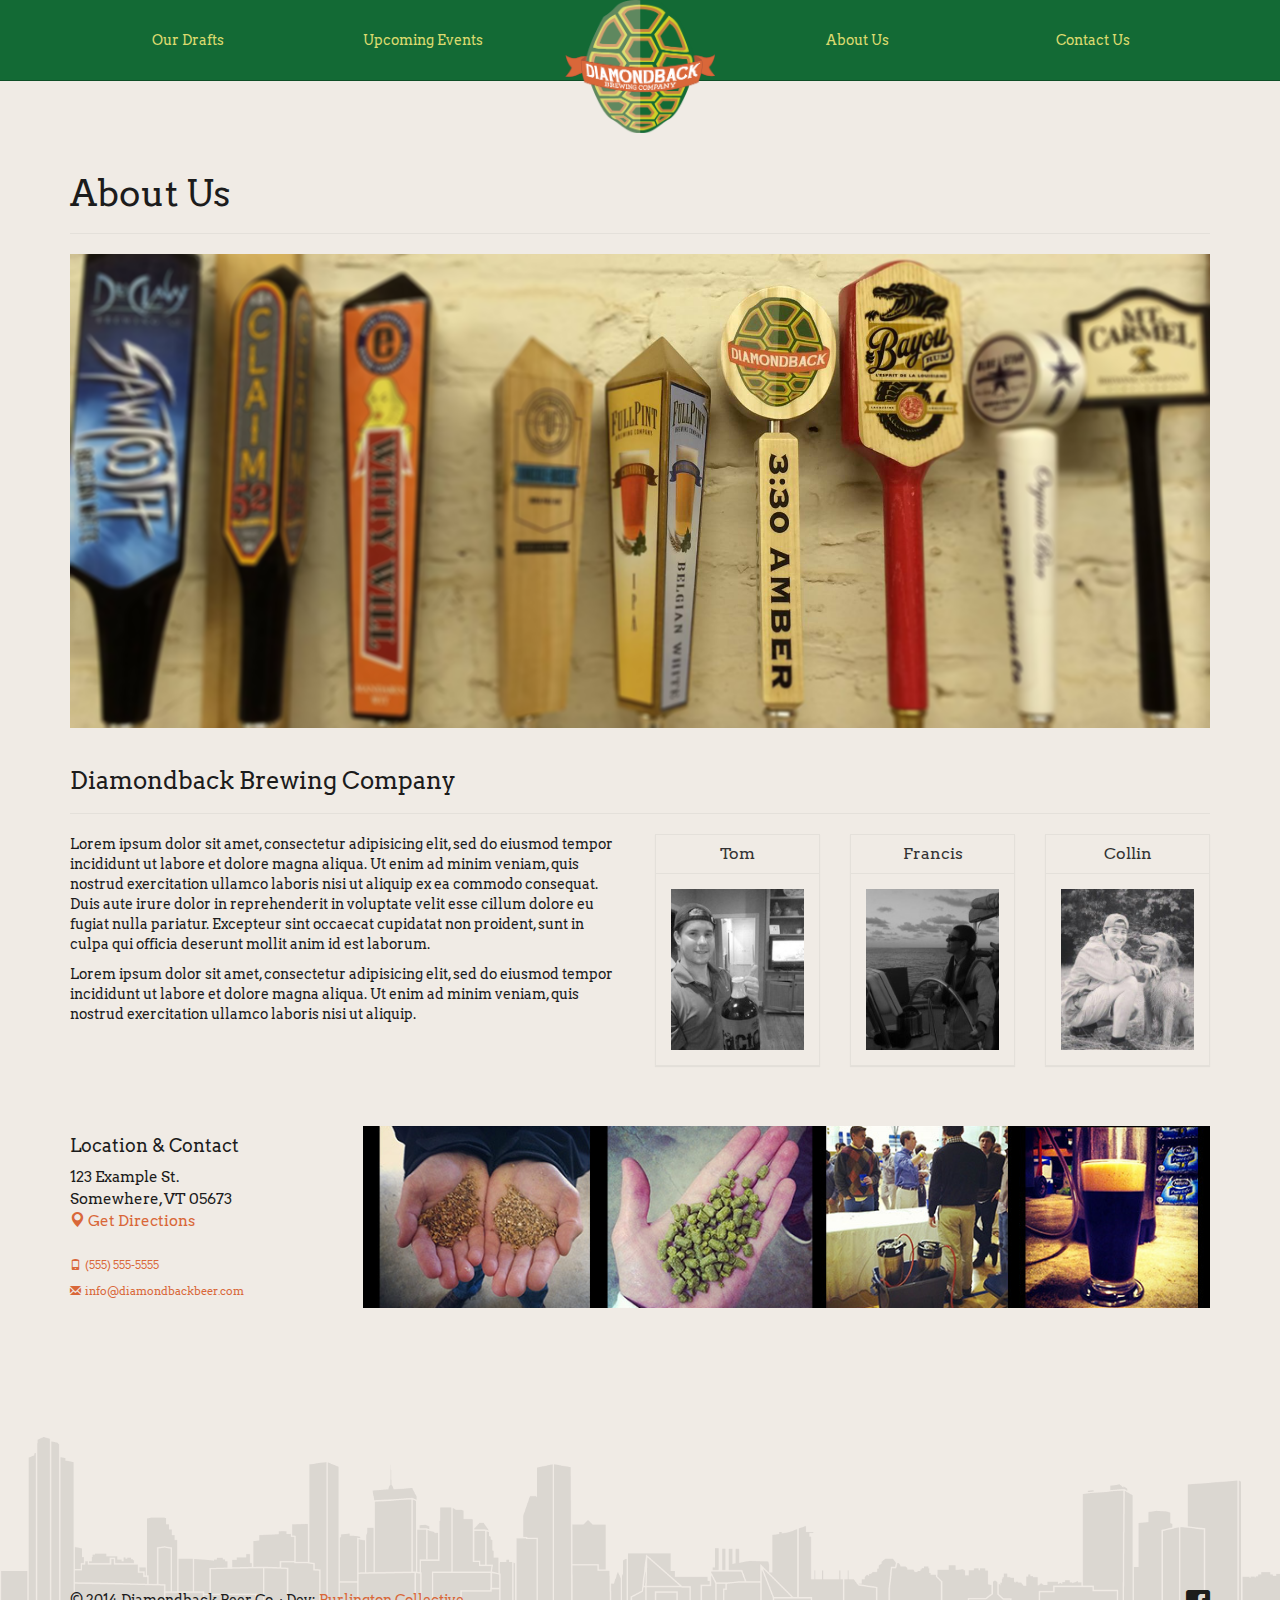
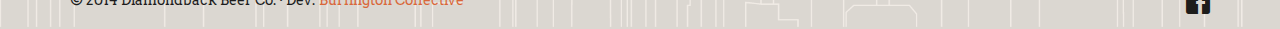
<file: about.html>
<!DOCTYPE HTML>
<html>
<head>
	<title>Diamondback Brewing Co.</title>
	<link href='http://fonts.googleapis.com/css?family=Arvo:400,700' rel='stylesheet' type='text/css'>
	<link rel="stylesheet" href="css/master.css">
</head>
<body>
	<header>
		<nav class="navbar navbar-default navbar-fixed-top" role="navigation">
		  <div class="container">
		    <div class="navbar-header">
		      <button type="button" class="navbar-toggle collapsed" data-toggle="collapse" data-target="#top-nav">
		        <span class="sr-only">Toggle navigation</span>
		        <span class="icon-bar"></span>
		        <span class="icon-bar"></span>
		        <span class="icon-bar"></span>
		      </button>
		      <a class="navbar-brand" href="index.html"><img class="img-responsive" src="images/logo-full.png"></a>
		    </div>
		    <div class="collapse navbar-collapse" id="top-nav">
		      <ul class="nav navbar-nav navbar-left">
		        <li><a href="drafts.html">Our Drafts</a></li>
		        <li><a href="events.html">Upcoming Events</a></li>
		      </ul>
		      <ul class="nav navbar-nav navbar-right">
		        <li><a href="about.html">About Us</a></li>
		        <li><a href="#" data-toggle="modal" data-target="#contact-modal">Contact Us</a></li>
		      </ul>
		    </div>
		  </div>
		</nav>
	</header>
	<div class="container">
		<div class="row">
			<div class="col-xs-12">
				<div class="page-header">
					<h1>About Us</h1>
				</div>
			</div>
		</div>
	</div>
	<section>
		<div class="container">
			<div class="row">
				<div class="col-xs-12">
					<img class="img-responsive" src="images/drafts/tap-handles-blur-crop.png">
				</div>
				<div class="col-xs-12">
					<div class="page-header">
						<h3>Diamondback Brewing Company</h3>
					</div>
				</div>
				<div class="col-xs-6">
					<p>Lorem ipsum dolor sit amet, consectetur adipisicing elit, sed do eiusmod tempor incididunt ut labore et dolore magna aliqua. Ut enim ad minim veniam, quis nostrud exercitation ullamco laboris nisi ut aliquip ex ea commodo consequat. Duis aute irure dolor in reprehenderit in voluptate velit esse cillum dolore eu fugiat nulla pariatur. Excepteur sint occaecat cupidatat non proident, sunt in culpa qui officia deserunt mollit anim id est laborum.</p>
					<p>Lorem ipsum dolor sit amet, consectetur adipisicing elit, sed do eiusmod tempor incididunt ut labore et dolore magna aliqua. Ut enim ad minim veniam, quis nostrud exercitation ullamco laboris nisi ut aliquip.</p>
				</div>
				<div class="col-xs-2">
					<div class="panel panel-default">
						<div class="panel-heading">
							<h3 class="panel-title" style="text-align:center;">Tom</h3>
						</div>
						<div class="panel-body">
							<img class="img-responsive" src="images/team/tom.png">
						</div>
					</div>
				</div>
				<div class="col-xs-2">
					<div class="panel panel-default">
						<div class="panel-heading">
							<h3 class="panel-title" style="text-align:center;">Francis</h3>
						</div>
						<div class="panel-body">
							<img class="img-responsive" src="images/team/francis.png">
						</div>
					</div>
				</div>
				<div class="col-xs-2">
					<div class="panel panel-default">
						<div class="panel-heading">
							<h3 class="panel-title" style="text-align:center;">Collin</h3>
						</div>
						<div class="panel-body">
							<img class="img-responsive" src="images/team/collin.png">
						</div>
					</div>
				</div>
			</div>
			<div class="row" style="padding-top: 40px;">
				<div class="col-xs-3">
					<h4 id="location-heading">Location &amp; Contact</h4>
					<ul class="address">
						<li>123 Example St.</li>
						<li>Somewhere, VT 05673</li>
						<li><a href="#"><i class="glyphicon glyphicon-map-marker"></i> Get Directions</a></li>
					</ul>
					<a href="#" class="contact-links"><i class="glyphicon glyphicon-phone"></i> &nbsp;(555) 555-5555</a>
					<a href="#" class="contact-links"><i class="glyphicon glyphicon-envelope"></i> &nbsp;info@diamondbackbeer.com</a>
				</div>
				<div id="contact-callout" class="col-xs-9">
					<img class="img-responsive" src="images/process.png">
				</div>
			</div>
		</div>
	</section>
	<footer>
		<div class="container">
			<span class="navbar-text navbar-left" style="margin-left: 0;">&copy; 2014 Diamondback Beer Co. &middot; Dev: <a href="http://burlingtoncollective.com" target="_blank">Burlington Collective</a></span>
			<ul class="nav navbar-nav navbar-right">
				<li><a href="contact.html" data-toggle="modal" data-target="#contact-modal"><i class="social facebook"></i></a></li>
			</ul>
		</div>
	</footer>
	<!-- <footer>
		<nav class="navbar navbar-default navbar-fixed-bottom" role="navigation">
		  <div class="container">
		  	<span class="navbar-text navbar-left" style="margin-left: 0;">&copy; 2014 Diamondback Beer Co. &middot; Dev: <a href="http://burlingtoncollective.com" target="_blank">Burlington Collective</a></span>
	      <ul class="nav navbar-nav navbar-right">
	        <li><a href="contact.html" data-toggle="modal" data-target="#contact-modal"><i class="social facebook"></i></a></li>
	      </ul>
		  </div>
		</nav>
	</footer> -->
	<div id="contact-modal" class="modal fade">
	  <div class="modal-dialog">
	    <div class="modal-content">
	    	<form class="form">
	    		<div class="modal-header">
		        <button type="button" class="close" data-dismiss="modal"><span aria-hidden="true">&times;</span><span class="sr-only">Close</span></button>
		        <h4 class="modal-title">Contact Us</h4>
		      </div>
		      <div class="modal-body">
		        <div class="form-group">
		        	<label>Your Name</label>
		        	<input type="text" class="form-control" placeholder="John Smith">
		        </div>
		        <div class="form-group">
		        	<label>Your Email</label>
		        	<input type="email" class="form-control" placeholder="you@example.com">
		        </div>
		        <div class="form-group">
		        	<label>Your Message</label>
		        	<textarea class="form-control" rows="4" placeholder="What's up?"></textarea>
		        </div>
		      </div>
		      <div class="modal-footer">
		        <button type="button" class="btn btn-default" data-dismiss="modal">Close</button>
		        <button type="submit" class="btn btn-primary">Send</button>
		      </div>
	    	</form>
	    </div>
	  </div>
	</div>

	<script type="text/javascript" src="bower_components/jquery/jquery.min.js"></script>
	<script type="text/javascript" src="bower_components/bootstrap/dist/js/bootstrap.min.js"></script>
	<script type="text/javascript" src="js/main.js"></script>
</body>
</html>
</file>
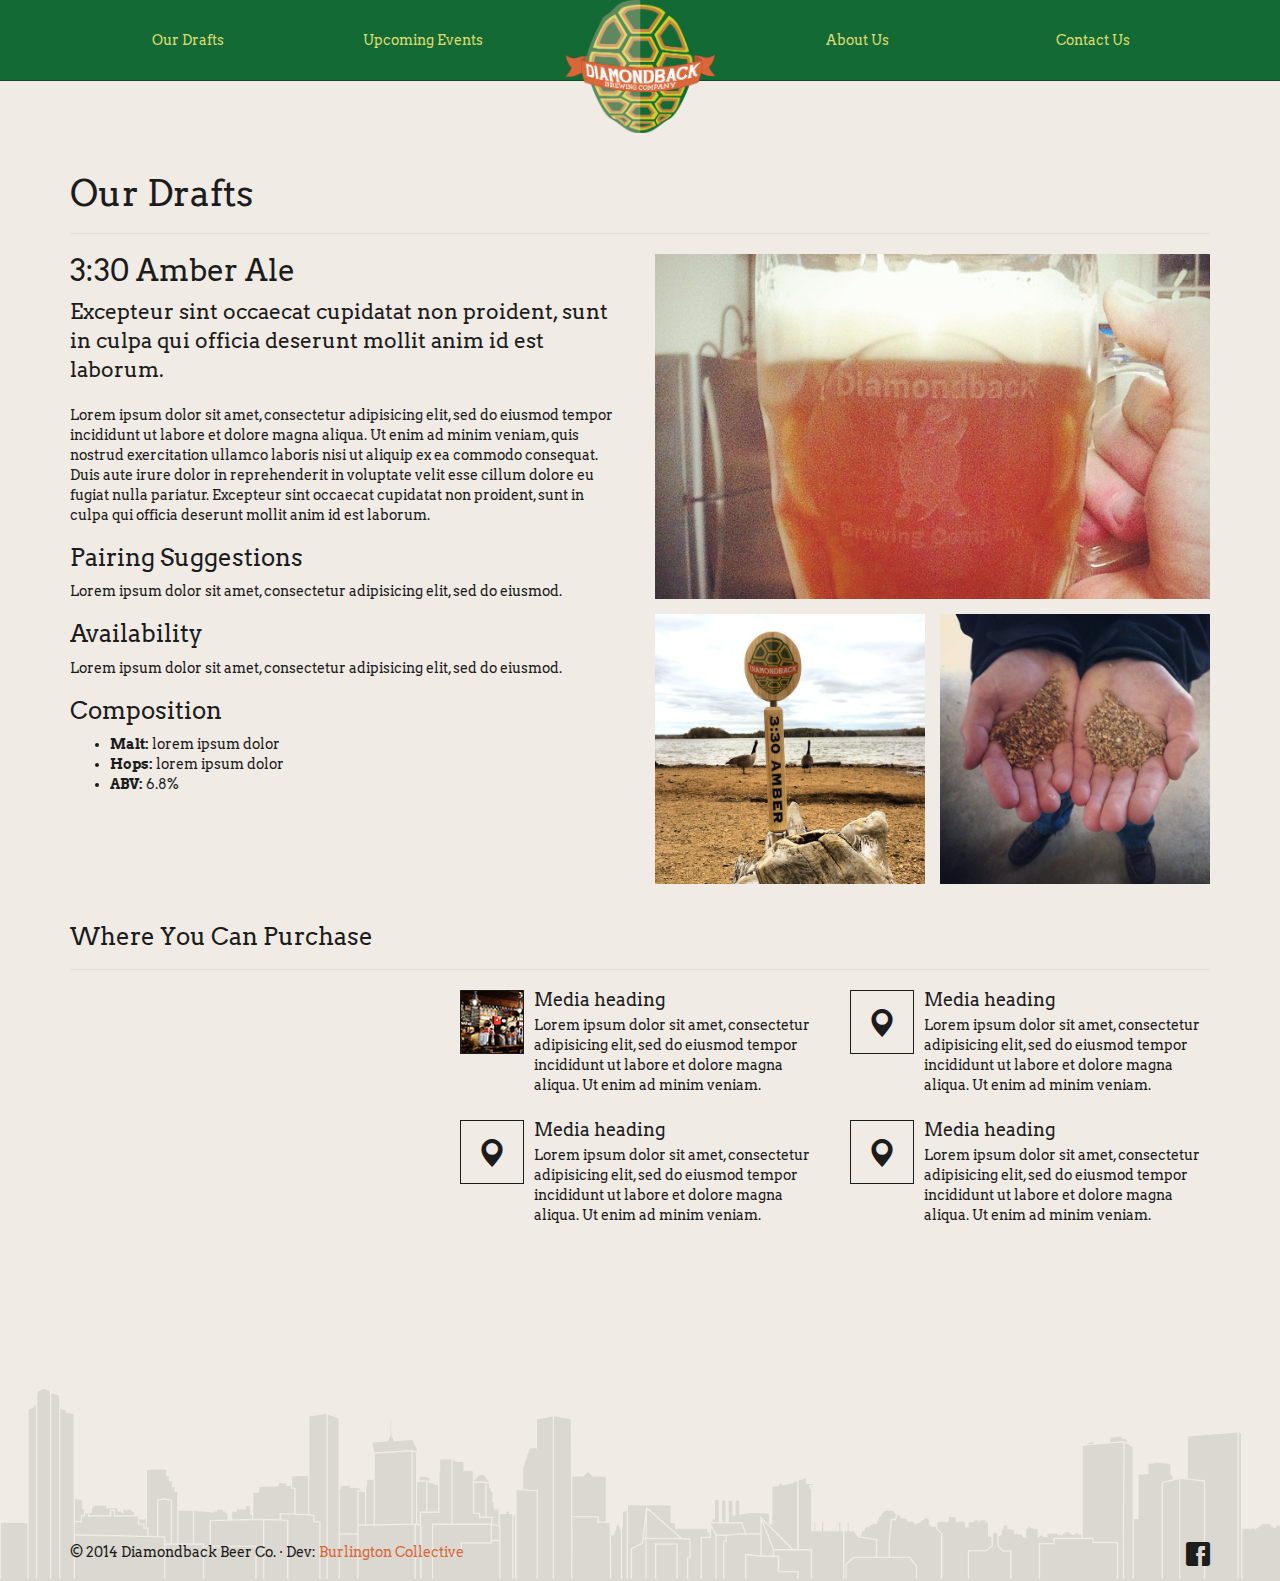
<file: drafts.html>
<!DOCTYPE HTML>
<html>
<head>
	<title>Diamondback Brewing Co.</title>
	<link href='http://fonts.googleapis.com/css?family=Arvo:400,700' rel='stylesheet' type='text/css'>
	<link rel="stylesheet" href="css/master.css">
</head>
<body>
	<header>
		<nav class="navbar navbar-default navbar-fixed-top" role="navigation">
		  <div class="container">
		    <div class="navbar-header">
		      <button type="button" class="navbar-toggle collapsed" data-toggle="collapse" data-target="#top-nav">
		        <span class="sr-only">Toggle navigation</span>
		        <span class="icon-bar"></span>
		        <span class="icon-bar"></span>
		        <span class="icon-bar"></span>
		      </button>
		      <a class="navbar-brand" href="index.html"><img class="img-responsive" src="images/logo-full.png"></a>
		    </div>
		    <div class="collapse navbar-collapse" id="top-nav">
		      <ul class="nav navbar-nav navbar-left">
		        <li><a href="drafts.html">Our Drafts</a></li>
		        <li><a href="events.html">Upcoming Events</a></li>
		      </ul>
		      <ul class="nav navbar-nav navbar-right">
		        <li><a href="about.html">About Us</a></li>
		        <li><a href="#" data-toggle="modal" data-target="#contact-modal">Contact Us</a></li>
		      </ul>
		    </div>
		  </div>
		</nav>
	</header>
	<div class="container">
		<div class="row">
			<div class="col-xs-12">
				<div class="page-header">
					<h1>Our Drafts</h1>
				</div>
			</div>
		</div>
	</div>
	<section class="beer-detail">
		<div class="container">
			<div class="row">
				<div class="col-xs-6">
					<h2 style="margin-top: 0;">3:30 Amber Ale</h2>
					<p class="lead">Excepteur sint occaecat cupidatat non proident, sunt in culpa qui officia deserunt mollit anim id est laborum.</p>
					<p>Lorem ipsum dolor sit amet, consectetur adipisicing elit, sed do eiusmod tempor incididunt ut labore et dolore magna aliqua. Ut enim ad minim veniam, quis nostrud exercitation ullamco laboris nisi ut aliquip ex ea commodo consequat. Duis aute irure dolor in reprehenderit in voluptate velit esse cillum dolore eu fugiat nulla pariatur. Excepteur sint occaecat cupidatat non proident, sunt in culpa qui officia deserunt mollit anim id est laborum.</p>
					<h3>Pairing Suggestions</h3>
					<p>Lorem ipsum dolor sit amet, consectetur adipisicing elit, sed do eiusmod.</p>
					<h3>Availability</h3>
					<p>Lorem ipsum dolor sit amet, consectetur adipisicing elit, sed do eiusmod.</p>
					<h3>Composition</h3>
					<ul>
						<li><strong>Malt:</strong> lorem ipsum dolor</li>
						<li><strong>Hops:</strong> lorem ipsum dolor</li>
						<li><strong>ABV:</strong> 6.8%</li>
					</ul>
				</div>
				<div class="col-xs-6">
					<img class="img-responsive" src="images/drafts/330-amber-crop.png">
					<div class="row">
						<div class="col-xs-6">
							<div class="image-wrapper left">
								<img class="img-responsive" src="images/drafts/beach.jpg">
							</div>
						</div>
						<div class="col-xs-6">
							<div class="image-wrapper right">
								<img class="img-responsive" src="images/drafts/grain.jpg">
							</div>
						</div>
					</div>
				</div>
				<!-- <div class="col-xs-6">
					<img class="img-responsive" src="images/drafts/pour.jpg">
					<div class="row">
						<div class="col-xs-6">
							<div class="image-wrapper left">
								<img class="img-responsive" src="images/drafts/beer-friends.jpg">
							</div>
						</div>
						<div class="col-xs-6">
							<div class="image-wrapper right">
								<img class="img-responsive" src="images/drafts/hops.jpg">
							</div>
						</div>
					</div>
				</div> -->
			</div>
			<div class="row">
				<div class="col-xs-12">
					<div class="page-header">
						<h3>Where You Can Purchase</h3>
					</div>
				</div>
			</div>
			<div class="row">
				<div class="col-xs-4">
					<div class="google-maps">
						<iframe src="https://www.google.com/maps/embed?pb=!1m14!1m8!1m3!1d3162015.6294450653!2d-76.6121893!3d39.2903848!3m2!1i1024!2i768!4f13.1!3m3!1m2!1s0x89c803aed6f483b7%3A0x44896a84223e758!2sBaltimore%2C+MD!5e0!3m2!1sen!2sus!4v1414523641720" width="600" height="450" frameborder="0" style="border:0"></iframe>
					</div>
					<!-- <ul class="media-list">
					  <li class="media">
					    <a class="pull-left" href="#">
					      <img class="media-object" src="http://placehold.it/64x64">
					    </a>
					    <div class="media-body">
					      <h4 class="media-heading">Media heading</h4>
					      <p>Lorem ipsum dolor sit amet, consectetur adipisicing elit, sed do eiusmod tempor incididunt ut labore et dolore magna aliqua. Ut enim ad minim veniam.</p>
					    </div>
					  </li>
					  <li class="media">
					    <a class="pull-left" href="#">
					      <img class="media-object" src="http://placehold.it/64x64">
					    </a>
					    <div class="media-body">
					      <h4 class="media-heading">Media heading</h4>
					      <p>Lorem ipsum dolor sit amet, consectetur adipisicing elit, sed do eiusmod tempor incididunt ut labore et dolore magna aliqua. Ut enim ad minim veniam.</p>
					    </div>
					  </li>
					</ul> -->
				</div>
				<div class="col-xs-4">
					<ul class="media-list">
					  <li class="media">
					    <a class="pull-left" href="#">
					      <img class="media-object" src="images/drafts/bar-scene-thumb.png">
					    </a>
					    <div class="media-body">
					      <h4 class="media-heading">Media heading</h4>
					      <p>Lorem ipsum dolor sit amet, consectetur adipisicing elit, sed do eiusmod tempor incididunt ut labore et dolore magna aliqua. Ut enim ad minim veniam.</p>
					    </div>
					  </li>
					  <li class="media">
					    <a class="pull-left" href="#">
					    	<div class="media-object">
					    		<i class="glyphicon glyphicon-map-marker"></i>
					    	</div>
					    </a>
					    <div class="media-body">
					      <h4 class="media-heading">Media heading</h4>
					      <p>Lorem ipsum dolor sit amet, consectetur adipisicing elit, sed do eiusmod tempor incididunt ut labore et dolore magna aliqua. Ut enim ad minim veniam.</p>
					    </div>
					  </li>
					</ul>
				</div>
				<div class="col-xs-4">
					<ul class="media-list">
					  <li class="media">
					    <a class="pull-left" href="#">
					      <div class="media-object">
					    		<i class="glyphicon glyphicon-map-marker"></i>
					    	</div>
					    </a>
					    <div class="media-body">
					      <h4 class="media-heading">Media heading</h4>
					      <p>Lorem ipsum dolor sit amet, consectetur adipisicing elit, sed do eiusmod tempor incididunt ut labore et dolore magna aliqua. Ut enim ad minim veniam.</p>
					    </div>
					  </li>
					  <li class="media">
					    <a class="pull-left" href="#">
					      <div class="media-object">
					    		<i class="glyphicon glyphicon-map-marker"></i>
					    	</div>
					    </a>
					    <div class="media-body">
					      <h4 class="media-heading">Media heading</h4>
					      <p>Lorem ipsum dolor sit amet, consectetur adipisicing elit, sed do eiusmod tempor incididunt ut labore et dolore magna aliqua. Ut enim ad minim veniam.</p>
					    </div>
					  </li>
					</ul>
				</div>
			</div>
		</div>
	</section>
	<footer>
		<div class="container">
			<span class="navbar-text navbar-left" style="margin-left: 0;">&copy; 2014 Diamondback Beer Co. &middot; Dev: <a href="http://burlingtoncollective.com" target="_blank">Burlington Collective</a></span>
			<ul class="nav navbar-nav navbar-right">
				<li><a href="contact.html" data-toggle="modal" data-target="#contact-modal"><i class="social facebook"></i></a></li>
			</ul>
		</div>
	</footer>
	<!-- <footer>
		<nav class="navbar navbar-default navbar-fixed-bottom" role="navigation">
		  <div class="container">
		  	<span class="navbar-text navbar-left" style="margin-left: 0;">&copy; 2014 Diamondback Beer Co. &middot; Dev: <a href="http://burlingtoncollective.com" target="_blank">Burlington Collective</a></span>
	      <ul class="nav navbar-nav navbar-right">
	        <li><a href="contact.html" data-toggle="modal" data-target="#contact-modal"><i class="social facebook"></i></a></li>
	      </ul>
		  </div>
		</nav>
	</footer> -->
	<div id="contact-modal" class="modal fade">
	  <div class="modal-dialog">
	    <div class="modal-content">
	    	<form class="form">
	    		<div class="modal-header">
		        <button type="button" class="close" data-dismiss="modal"><span aria-hidden="true">&times;</span><span class="sr-only">Close</span></button>
		        <h4 class="modal-title">Contact Us</h4>
		      </div>
		      <div class="modal-body">
		        <div class="form-group">
		        	<label>Your Name</label>
		        	<input type="text" class="form-control" placeholder="John Smith">
		        </div>
		        <div class="form-group">
		        	<label>Your Email</label>
		        	<input type="email" class="form-control" placeholder="you@example.com">
		        </div>
		        <div class="form-group">
		        	<label>Your Message</label>
		        	<textarea class="form-control" rows="4" placeholder="What's up?"></textarea>
		        </div>
		      </div>
		      <div class="modal-footer">
		        <button type="button" class="btn btn-default" data-dismiss="modal">Close</button>
		        <button type="submit" class="btn btn-primary">Send</button>
		      </div>
	    	</form>
	    </div>
	  </div>
	</div>

	<script type="text/javascript" src="bower_components/jquery/jquery.min.js"></script>
	<script type="text/javascript" src="bower_components/bootstrap/dist/js/bootstrap.min.js"></script>
	<script type="text/javascript" src="js/main.js"></script>
</body>
</html>
</file>
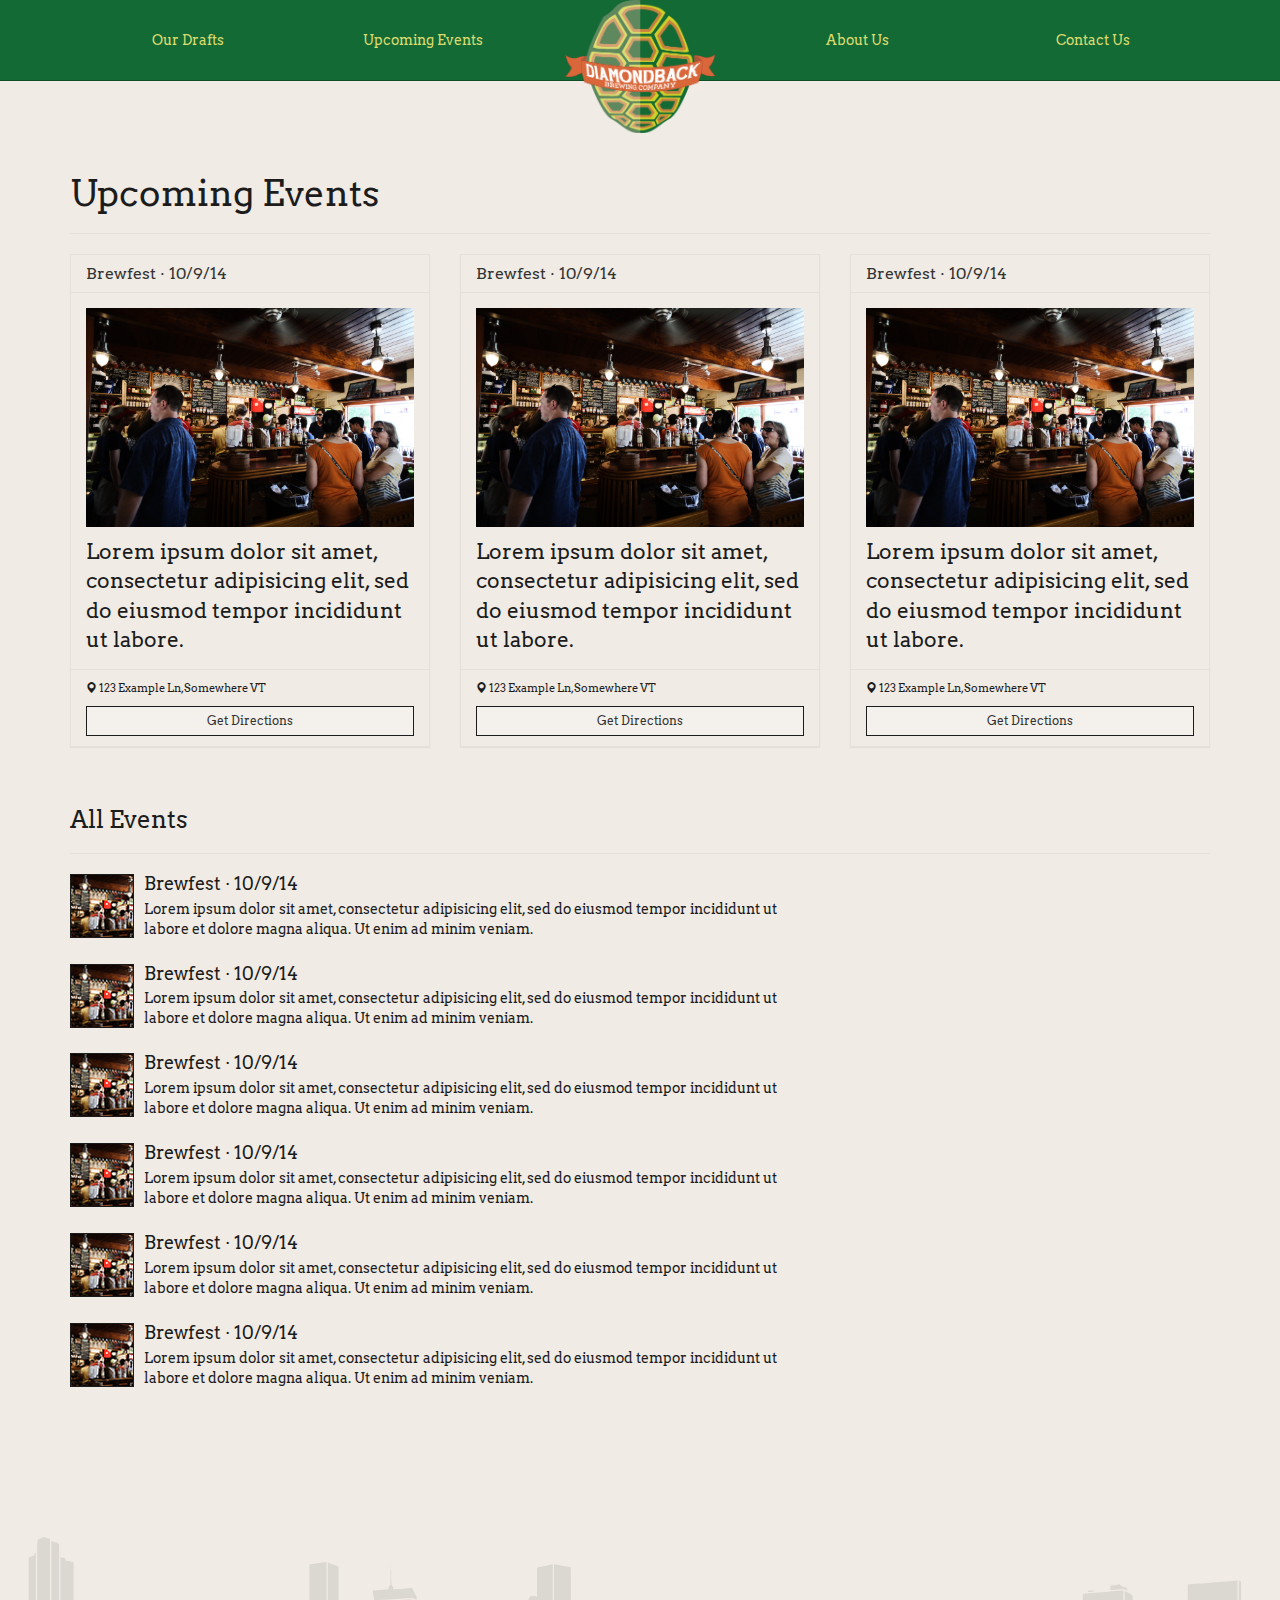
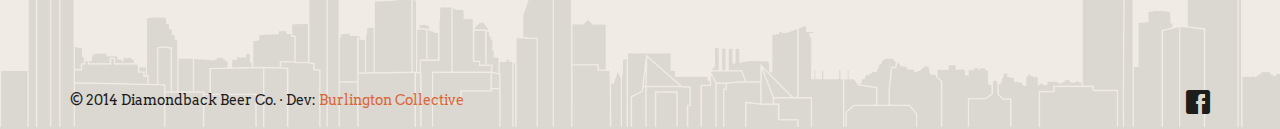
<file: events.html>
<!DOCTYPE HTML>
<html>
<head>
	<title>Diamondback Brewing Co.</title>
	<link href='http://fonts.googleapis.com/css?family=Arvo:400,700' rel='stylesheet' type='text/css'>
	<link rel="stylesheet" href="css/master.css">
</head>
<body>
	<header>
		<nav class="navbar navbar-default navbar-fixed-top" role="navigation">
		  <div class="container">
		    <div class="navbar-header">
		      <button type="button" class="navbar-toggle collapsed" data-toggle="collapse" data-target="#top-nav">
		        <span class="sr-only">Toggle navigation</span>
		        <span class="icon-bar"></span>
		        <span class="icon-bar"></span>
		        <span class="icon-bar"></span>
		      </button>
		      <a class="navbar-brand" href="index.html"><img class="img-responsive" src="images/logo-full.png"></a>
		    </div>
		    <div class="collapse navbar-collapse" id="top-nav">
		      <ul class="nav navbar-nav navbar-left">
		        <li><a href="drafts.html">Our Drafts</a></li>
		        <li><a href="events.html">Upcoming Events</a></li>
		      </ul>
		      <ul class="nav navbar-nav navbar-right">
		        <li><a href="about.html">About Us</a></li>
		        <li><a href="#" data-toggle="modal" data-target="#contact-modal">Contact Us</a></li>
		      </ul>
		    </div>
		  </div>
		</nav>
	</header>
	<div class="container">
		<div class="row">
			<div class="col-xs-12">
				<div class="page-header">
					<h1>Upcoming Events</h1>
				</div>
			</div>
		</div>
	</div>
	<section>
		<div class="container">
			<div class="row">
				<div class="col-xs-4">
					<div class="panel panel-default">
						<div class="panel-heading">
							<h4 class="panel-title">Brewfest &middot; 10/9/14</h4>
						</div>
						<div class="panel-body">
							<img class="img-responsive" src="images/drafts/bar-scene.jpg" style="margin-bottom: 10px;">
							<p class="lead" style="margin-bottom: 0px;">Lorem ipsum dolor sit amet, consectetur adipisicing elit, sed do eiusmod tempor incididunt ut labore.</p>
						</div>
						<div class="panel-footer">
							<p style="font-size: .8em;"><i class="glyphicon glyphicon-map-marker"></i> 123 Example Ln, Somewhere VT</p>
							<a class="btn btn-default btn-sm btn-block">Get Directions</a>
						</div>
					</div>
				</div>
				<div class="col-xs-4">
					<div class="panel panel-default">
						<div class="panel-heading">
							<h4 class="panel-title">Brewfest &middot; 10/9/14</h4>
						</div>
						<div class="panel-body">
							<img class="img-responsive" src="images/drafts/bar-scene.jpg" style="margin-bottom: 10px;">
							<p class="lead" style="margin-bottom: 0px;">Lorem ipsum dolor sit amet, consectetur adipisicing elit, sed do eiusmod tempor incididunt ut labore.</p>
						</div>
						<div class="panel-footer">
							<p style="font-size: .8em;"><i class="glyphicon glyphicon-map-marker"></i> 123 Example Ln, Somewhere VT</p>
							<a class="btn btn-default btn-sm btn-block">Get Directions</a>
						</div>
					</div>
				</div>
				<div class="col-xs-4">
					<div class="panel panel-default">
						<div class="panel-heading">
							<h4 class="panel-title">Brewfest &middot; 10/9/14</h4>
						</div>
						<div class="panel-body">
							<img class="img-responsive" src="images/drafts/bar-scene.jpg" style="margin-bottom: 10px;">
							<p class="lead" style="margin-bottom: 0px;">Lorem ipsum dolor sit amet, consectetur adipisicing elit, sed do eiusmod tempor incididunt ut labore.</p>
						</div>
						<div class="panel-footer">
							<p style="font-size: .8em;"><i class="glyphicon glyphicon-map-marker"></i> 123 Example Ln, Somewhere VT</p>
							<a class="btn btn-default btn-sm btn-block">Get Directions</a>
						</div>
					</div>
				</div>
			</div>
			<div class="row">
				<div class="col-xs-12">
					<div class="page-header">
						<h3>All Events</h3>
					</div>
				</div>
			</div>
			<div class="row">
				<div class="col-xs-8">
					<ul class="media-list">
					  <li class="media">
					    <a class="pull-left" href="#">
					      <img class="media-object" src="images/drafts/bar-scene-thumb.png">
					    </a>
					    <div class="media-body">
					      <h4 class="media-heading">Brewfest &middot; 10/9/14</h4>
					      <p>Lorem ipsum dolor sit amet, consectetur adipisicing elit, sed do eiusmod tempor incididunt ut labore et dolore magna aliqua. Ut enim ad minim veniam.</p>
					    </div>
					  </li>
					  <li class="media">
					    <a class="pull-left" href="#">
					      <img class="media-object" src="images/drafts/bar-scene-thumb.png">
					    </a>
					    <div class="media-body">
					      <h4 class="media-heading">Brewfest &middot; 10/9/14</h4>
					      <p>Lorem ipsum dolor sit amet, consectetur adipisicing elit, sed do eiusmod tempor incididunt ut labore et dolore magna aliqua. Ut enim ad minim veniam.</p>
					    </div>
					  </li>
					  <li class="media">
					    <a class="pull-left" href="#">
					      <img class="media-object" src="images/drafts/bar-scene-thumb.png">
					    </a>
					    <div class="media-body">
					      <h4 class="media-heading">Brewfest &middot; 10/9/14</h4>
					      <p>Lorem ipsum dolor sit amet, consectetur adipisicing elit, sed do eiusmod tempor incididunt ut labore et dolore magna aliqua. Ut enim ad minim veniam.</p>
					    </div>
					  </li>
					  <li class="media">
					    <a class="pull-left" href="#">
					      <img class="media-object" src="images/drafts/bar-scene-thumb.png">
					    </a>
					    <div class="media-body">
					      <h4 class="media-heading">Brewfest &middot; 10/9/14</h4>
					      <p>Lorem ipsum dolor sit amet, consectetur adipisicing elit, sed do eiusmod tempor incididunt ut labore et dolore magna aliqua. Ut enim ad minim veniam.</p>
					    </div>
					  </li>
					  <li class="media">
					    <a class="pull-left" href="#">
					      <img class="media-object" src="images/drafts/bar-scene-thumb.png">
					    </a>
					    <div class="media-body">
					      <h4 class="media-heading">Brewfest &middot; 10/9/14</h4>
					      <p>Lorem ipsum dolor sit amet, consectetur adipisicing elit, sed do eiusmod tempor incididunt ut labore et dolore magna aliqua. Ut enim ad minim veniam.</p>
					    </div>
					  </li>
					  <li class="media">
					    <a class="pull-left" href="#">
					      <img class="media-object" src="images/drafts/bar-scene-thumb.png">
					    </a>
					    <div class="media-body">
					      <h4 class="media-heading">Brewfest &middot; 10/9/14</h4>
					      <p>Lorem ipsum dolor sit amet, consectetur adipisicing elit, sed do eiusmod tempor incididunt ut labore et dolore magna aliqua. Ut enim ad minim veniam.</p>
					    </div>
					  </li>
					</ul>
				</div>
			</div>
		</div>
	</section>
	<footer>
		<div class="container">
			<span class="navbar-text navbar-left" style="margin-left: 0;">&copy; 2014 Diamondback Beer Co. &middot; Dev: <a href="http://burlingtoncollective.com" target="_blank">Burlington Collective</a></span>
			<ul class="nav navbar-nav navbar-right">
				<li><a href="contact.html" data-toggle="modal" data-target="#contact-modal"><i class="social facebook"></i></a></li>
			</ul>
		</div>
	</footer>
	<!-- <footer>
		<nav class="navbar navbar-default navbar-fixed-bottom" role="navigation">
		  <div class="container">
		  	<span class="navbar-text navbar-left" style="margin-left: 0;">&copy; 2014 Diamondback Beer Co. &middot; Dev: <a href="http://burlingtoncollective.com" target="_blank">Burlington Collective</a></span>
	      <ul class="nav navbar-nav navbar-right">
	        <li><a href="contact.html" data-toggle="modal" data-target="#contact-modal"><i class="social facebook"></i></a></li>
	      </ul>
		  </div>
		</nav>
	</footer> -->
	<div id="contact-modal" class="modal fade">
	  <div class="modal-dialog">
	    <div class="modal-content">
	    	<form class="form">
	    		<div class="modal-header">
		        <button type="button" class="close" data-dismiss="modal"><span aria-hidden="true">&times;</span><span class="sr-only">Close</span></button>
		        <h4 class="modal-title">Contact Us</h4>
		      </div>
		      <div class="modal-body">
		        <div class="form-group">
		        	<label>Your Name</label>
		        	<input type="text" class="form-control" placeholder="John Smith">
		        </div>
		        <div class="form-group">
		        	<label>Your Email</label>
		        	<input type="email" class="form-control" placeholder="you@example.com">
		        </div>
		        <div class="form-group">
		        	<label>Your Message</label>
		        	<textarea class="form-control" rows="4" placeholder="What's up?"></textarea>
		        </div>
		      </div>
		      <div class="modal-footer">
		        <button type="button" class="btn btn-default" data-dismiss="modal">Close</button>
		        <button type="submit" class="btn btn-primary">Send</button>
		      </div>
	    	</form>
	    </div>
	  </div>
	</div>

	<script type="text/javascript" src="bower_components/jquery/jquery.min.js"></script>
	<script type="text/javascript" src="bower_components/bootstrap/dist/js/bootstrap.min.js"></script>
	<script type="text/javascript" src="js/main.js"></script>
</body>
</html>
</file>
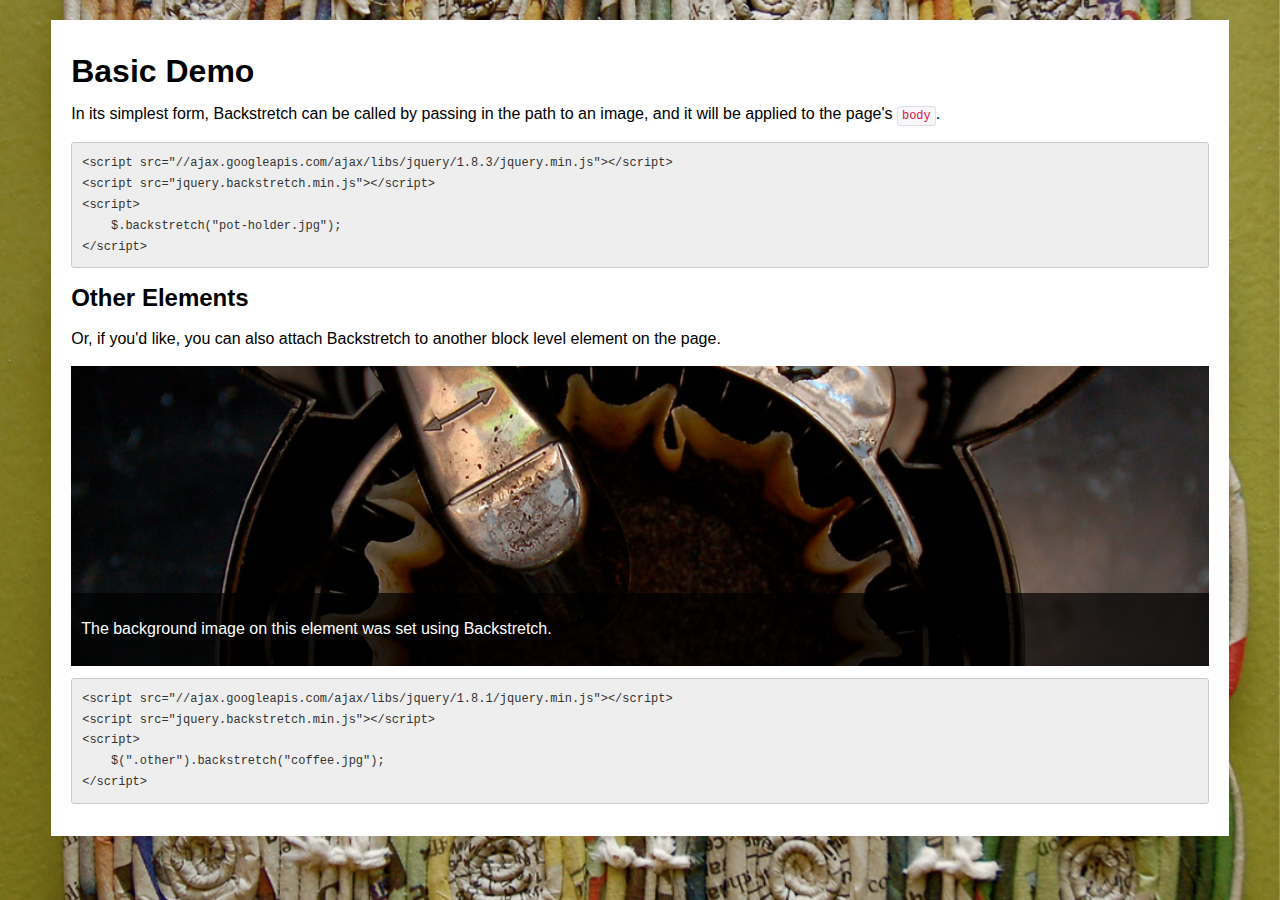
<file: bower_components/jquery-backstretch/examples/basic.html>
<!doctype html>
<html lang="en">
<head>
	<meta charset="utf-8" />
	<style>
	    body { font-family: Helvetica, Arial, sans-serif; line-height: 1.3em; -webkit-font-smoothing: antialiased; }
	    .container {
	        width: 90%;
	        margin: 20px auto;
	        background-color: #FFF;
	        padding: 20px;
	    }

      pre, code {
        font-family: Monaco, Menlo, Consolas, "Courier New", monospace;
        font-size: 12px;
        color: #333;
        -webkit-border-radius: 3px;
        -moz-border-radius: 3px;
        border-radius: 3px;
      }
	    pre { border: 1px solid #CCC; background-color: #EEE; color: #333; padding: 10px; overflow: scroll; }
      code { padding: 2px 4px; background-color: #F7F7F9; border: 1px solid #E1E1E8; color: #D14; }

      .other { height: 300px; color: #FFF; }
      .other div {
        position: absolute;
        bottom: 0;
        width: 100%;
        background: #000;
        background: rgba(0,0,0,0.7);
      }
      .other div p { padding: 10px; }
	</style>
</head>
<body>
    <div class="container">
        <h1>Basic Demo</h1>
        <p>In its simplest form, Backstretch can be called by passing in the path to an image, and it will be applied to the page's <code>body</code>.</p>
        <pre>&lt;script src=&quot;//ajax.googleapis.com/ajax/libs/jquery/1.8.3/jquery.min.js&quot;&gt;&lt;/script&gt;
&lt;script src=&quot;jquery.backstretch.min.js&quot;&gt;&lt;/script&gt;
&lt;script&gt;
    $.backstretch(&quot;pot-holder.jpg&quot;);
&lt;/script&gt;</pre>
        <h2>Other Elements</h2>
        <p>Or, if you'd like, you can also attach Backstretch to another block level element on the page.</p>
        <div class="other">
          <div><p>The background image on this element was set using Backstretch.</p></div>
        </div>
        <pre>&lt;script src=&quot;//ajax.googleapis.com/ajax/libs/jquery/1.8.1/jquery.min.js&quot;&gt;&lt;/script&gt;
&lt;script src=&quot;jquery.backstretch.min.js&quot;&gt;&lt;/script&gt;
&lt;script&gt;
    $(&quot;.other&quot;).backstretch(&quot;coffee.jpg&quot;);
&lt;/script&gt;</pre>
    </div>
	<script src="../libs/jquery/jquery.js"></script>
	<script src="../src/jquery.backstretch.js"></script>
	<script>
	    $.backstretch(["pot-holder.jpg"]);
      $(".other").backstretch("coffee.jpg");
  </script>
</body>
</html>
</file>
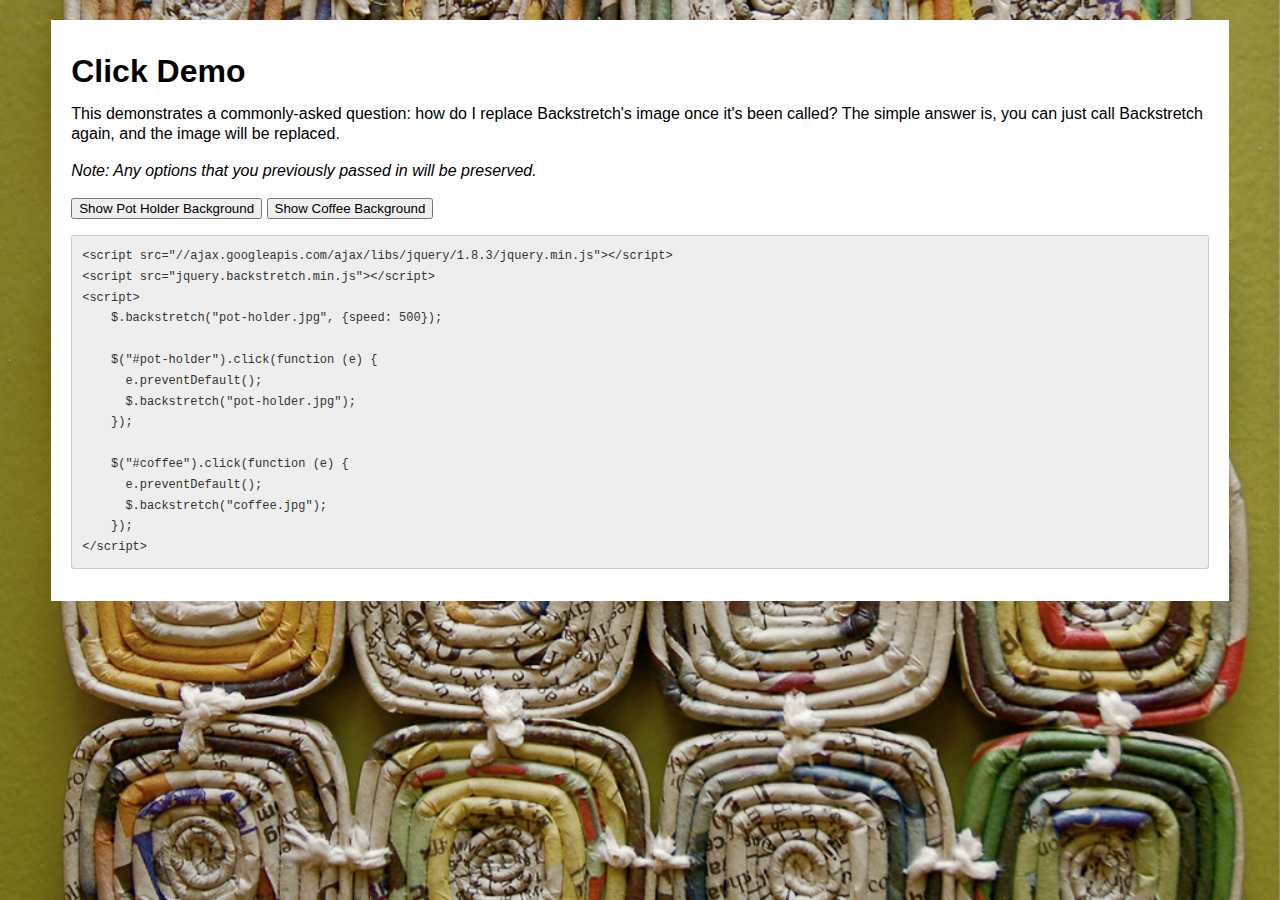
<file: bower_components/jquery-backstretch/examples/click.html>
<!doctype html>
<html lang="en">
<head>
	<meta charset="utf-8" />
	<style>
	    body { font-family: Helvetica, Arial, sans-serif; line-height: 1.3em; -webkit-font-smoothing: antialiased; }
	    .container {
	        width: 90%;
	        margin: 20px auto;
	        background-color: #FFF;
	        padding: 20px;
	    }
	    
      pre, code {
        font-family: Monaco, Menlo, Consolas, "Courier New", monospace;
        font-size: 12px;
        color: #333;
        -webkit-border-radius: 3px;
        -moz-border-radius: 3px;
        border-radius: 3px;
      }
      pre { border: 1px solid #CCC; background-color: #EEE; color: #333; padding: 10px; overflow: scroll; }
      code { padding: 2px 4px; background-color: #F7F7F9; border: 1px solid #E1E1E8; color: #D14; }
	</style>
</head>
<body>
    <div class="container">
        <h1>Click Demo</h1>
        <p>This demonstrates a commonly-asked question: how do I replace Backstretch's image once it's been called? The simple answer is, you can just call Backstretch again, and the image will be replaced.</p>
        <p><em>Note: Any options that you previously passed in will be preserved.</em></p>
        <p>
            <input type="button" id="pot-holder" value="Show Pot Holder Background" />
            <input type="button" id="coffee" value="Show Coffee Background" />
        </p>
        <pre>&lt;script src=&quot;//ajax.googleapis.com/ajax/libs/jquery/1.8.3/jquery.min.js&quot;&gt;&lt;/script&gt;
&lt;script src=&quot;jquery.backstretch.min.js&quot;&gt;&lt;/script&gt;
&lt;script&gt;
    $.backstretch(&quot;pot-holder.jpg&quot;, {speed: 500});
    
    $(&quot;#pot-holder&quot;).click(function (e) {
      e.preventDefault();
      $.backstretch(&quot;pot-holder.jpg&quot;);
    });
    
    $(&quot;#coffee&quot;).click(function (e) {
      e.preventDefault();
      $.backstretch(&quot;coffee.jpg&quot;);
    });
&lt;/script&gt;</pre>      
    </div>
	<script src="../libs/jquery/jquery.js"></script>
  <script src="../src/jquery.backstretch.js"></script>
	<script>
	    $.backstretch("pot-holder.jpg", {fade: 500});
	    
	    $("#pot-holder").click(function (e) {
        e.preventDefault();
	      $.backstretch("pot-holder.jpg");
	    });
	    
	    $("#coffee").click(function (e) {
        e.preventDefault();
	      $.backstretch("coffee.jpg");
	    });
    </script>
</body>
</html>
</file>
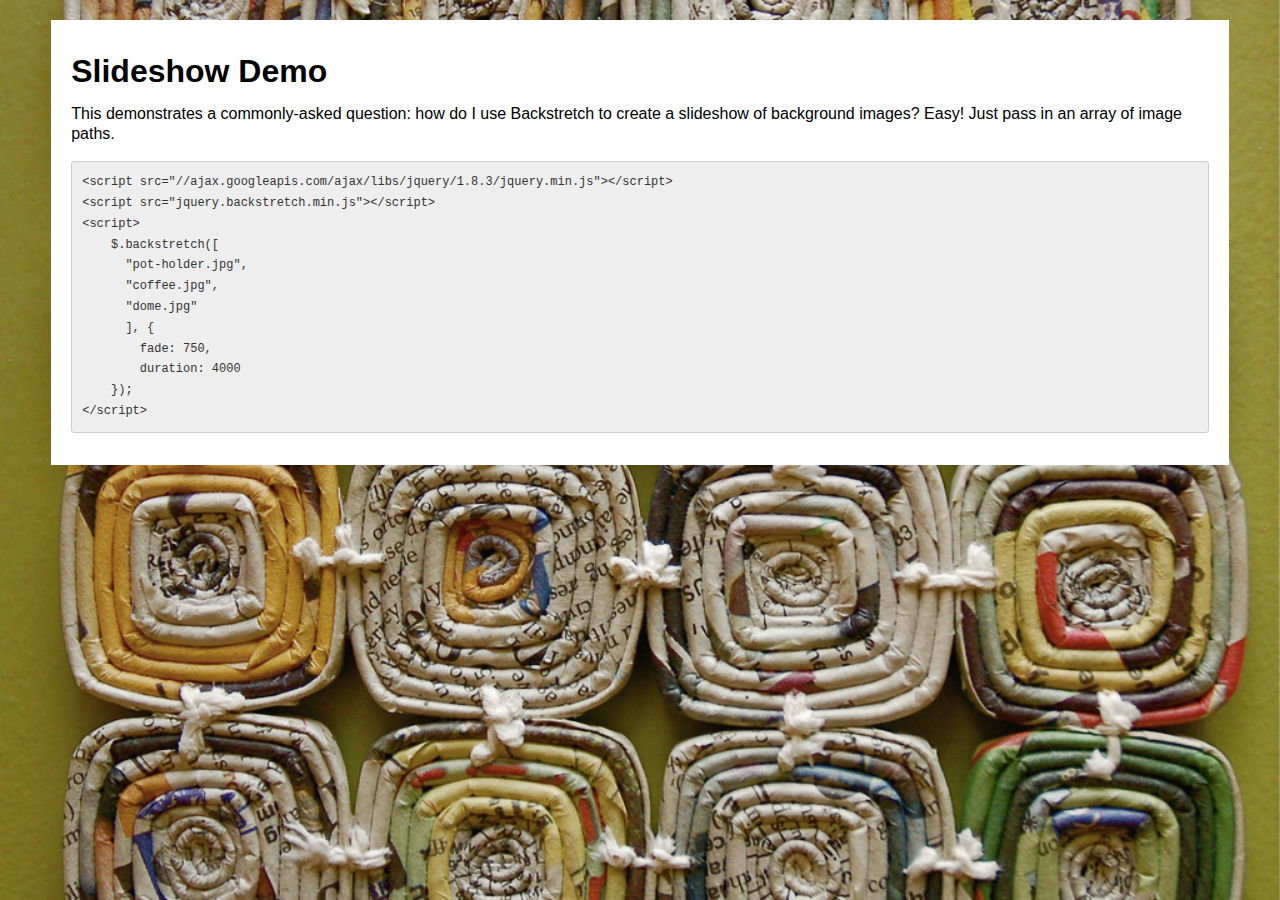
<file: bower_components/jquery-backstretch/examples/slideshow.html>
<!doctype html>
<html lang="en">
<head>
	<meta charset="utf-8" />
	<style>
	    body { font-family: Helvetica, Arial, sans-serif; line-height: 1.3em; -webkit-font-smoothing: antialiased; }
	    .container {
	        width: 90%;
	        margin: 20px auto;
	        background-color: #FFF;
	        padding: 20px;
	    }
	    pre, code {
        font-family: Monaco, Menlo, Consolas, "Courier New", monospace;
        font-size: 12px;
        color: #333;
        -webkit-border-radius: 3px;
        -moz-border-radius: 3px;
        border-radius: 3px;
      }
      pre { border: 1px solid #CCC; background-color: #EEE; color: #333; padding: 10px; overflow: scroll; }
      code { padding: 2px 4px; background-color: #F7F7F9; border: 1px solid #E1E1E8; color: #D14; }
	</style>
</head>
<body>
    <div class="container">
        <h1>Slideshow Demo</h1>
        <p>This demonstrates a commonly-asked question: how do I use Backstretch to create a slideshow of background images? Easy! Just pass in an array of image paths.</p>
        <pre>&lt;script src=&quot;//ajax.googleapis.com/ajax/libs/jquery/1.8.3/jquery.min.js&quot;&gt;&lt;/script&gt;
&lt;script src=&quot;jquery.backstretch.min.js&quot;&gt;&lt;/script&gt;
&lt;script&gt;
    $.backstretch([
      &quot;pot-holder.jpg&quot;,
      &quot;coffee.jpg&quot;,
      &quot;dome.jpg&quot;
      ], {
        fade: 750,
        duration: 4000
    });
&lt;/script&gt;</pre>
    </div>
	<script src="../libs/jquery/jquery.js"></script>
    <script src="../src/jquery.backstretch.js"></script>
	<script>
        $.backstretch([
          "pot-holder.jpg",
          "coffee.jpg",
          "dome.jpg"
        ], {
            fade: 750,
            duration: 4000
        });
    </script>
</body>
</html>
</file>
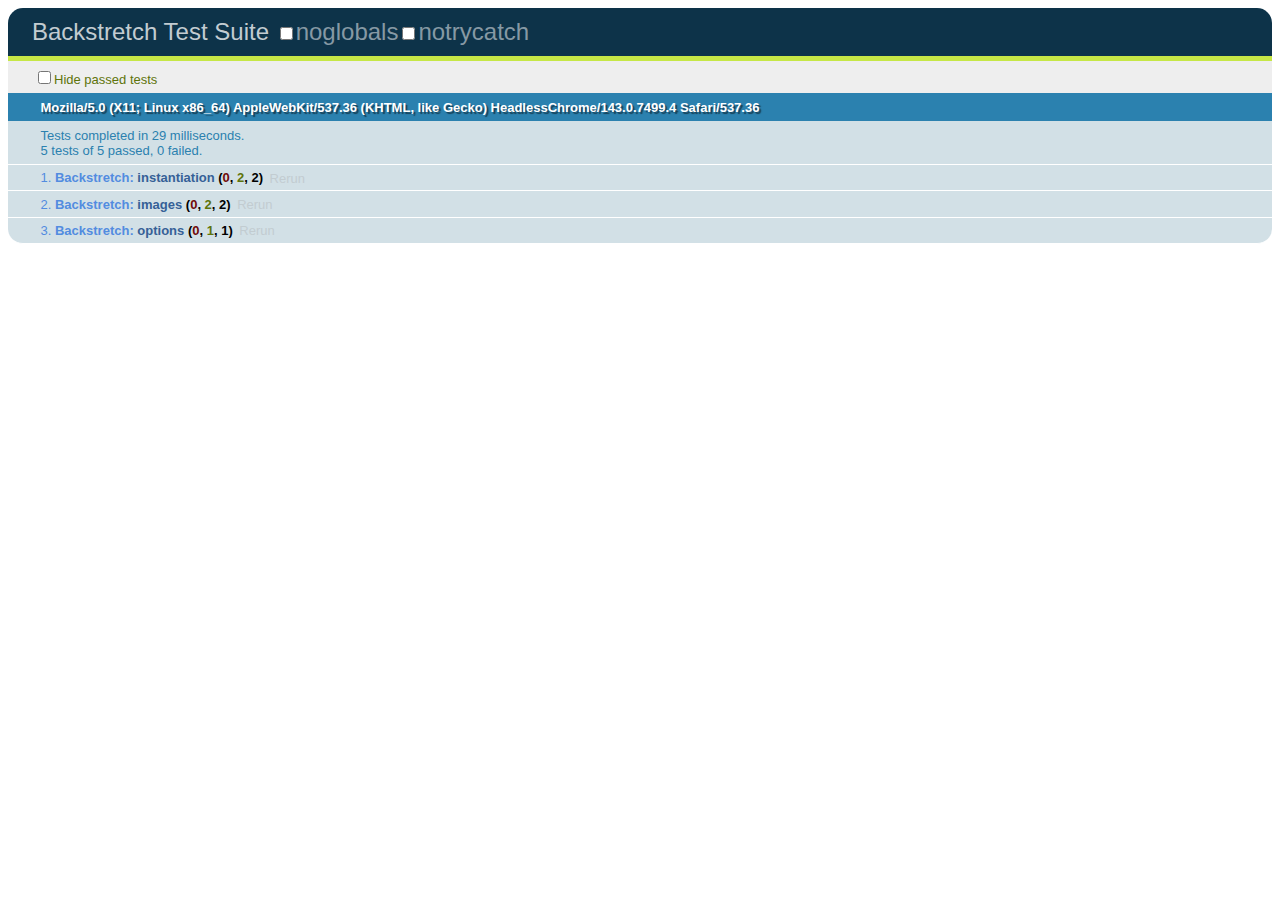
<file: bower_components/jquery-backstretch/test/backstretch.html>
<!DOCTYPE html>
<html>
<head>
  <meta charset="utf-8">
  <title>Backstretch Test Suite</title>
  <!-- Load local jQuery. This can be overridden with a ?jquery=___ param. -->
  <script src="../libs/jquery-loader.js"></script>
  <!-- Load local QUnit (grunt requires v1.0.0 or newer). -->
  <link rel="stylesheet" href="../libs/qunit/qunit.css" media="screen">
  <script src="../libs/qunit/qunit.js"></script>
  <!-- Load local lib and tests. -->
  <script src="../src/jquery.backstretch.js"></script>
  <script src="backstretch_test.js"></script>
  <!-- Removing access to jQuery and $. But it'll still be available as _$, if
       you REALLY want to mess around with jQuery in the console. REMEMBER WE
       ARE TESTING YOUR PLUGIN HERE -->
  <script>window._$ = jQuery.noConflict(true);</script>
</head>
<body>
  <h1 id="qunit-header">Backstretch Test Suite</h1>
  <h2 id="qunit-banner"></h2>
  <div id="qunit-testrunner-toolbar"></div>
  <h2 id="qunit-userAgent"></h2>
  <ol id="qunit-tests"></ol>
  <div id="qunit-fixture">
    <span>lame test markup</span>
    <span>normal test markup</span>
    <span>awesome test markup</span>
  </div>
</body>
</html>
</file>
<file: bower_components/jquery-backstretch/libs/qunit/qunit.css>
/**
 * QUnit v1.4.0 - A JavaScript Unit Testing Framework
 *
 * http://docs.jquery.com/QUnit
 *
 * Copyright (c) 2012 John Resig, Jörn Zaefferer
 * Dual licensed under the MIT (MIT-LICENSE.txt)
 * or GPL (GPL-LICENSE.txt) licenses.
 */

/** Font Family and Sizes */

#qunit-tests, #qunit-header, #qunit-banner, #qunit-testrunner-toolbar, #qunit-userAgent, #qunit-testresult {
	font-family: "Helvetica Neue Light", "HelveticaNeue-Light", "Helvetica Neue", Calibri, Helvetica, Arial, sans-serif;
}

#qunit-testrunner-toolbar, #qunit-userAgent, #qunit-testresult, #qunit-tests li { font-size: small; }
#qunit-tests { font-size: smaller; }


/** Resets */

#qunit-tests, #qunit-tests ol, #qunit-header, #qunit-banner, #qunit-userAgent, #qunit-testresult {
	margin: 0;
	padding: 0;
}


/** Header */

#qunit-header {
	padding: 0.5em 0 0.5em 1em;

	color: #8699a4;
	background-color: #0d3349;

	font-size: 1.5em;
	line-height: 1em;
	font-weight: normal;

	border-radius: 15px 15px 0 0;
	-moz-border-radius: 15px 15px 0 0;
	-webkit-border-top-right-radius: 15px;
	-webkit-border-top-left-radius: 15px;
}

#qunit-header a {
	text-decoration: none;
	color: #c2ccd1;
}

#qunit-header a:hover,
#qunit-header a:focus {
	color: #fff;
}

#qunit-header label {
	display: inline-block;
}

#qunit-banner {
	height: 5px;
}

#qunit-testrunner-toolbar {
	padding: 0.5em 0 0.5em 2em;
	color: #5E740B;
	background-color: #eee;
}

#qunit-userAgent {
	padding: 0.5em 0 0.5em 2.5em;
	background-color: #2b81af;
	color: #fff;
	text-shadow: rgba(0, 0, 0, 0.5) 2px 2px 1px;
}


/** Tests: Pass/Fail */

#qunit-tests {
	list-style-position: inside;
}

#qunit-tests li {
	padding: 0.4em 0.5em 0.4em 2.5em;
	border-bottom: 1px solid #fff;
	list-style-position: inside;
}

#qunit-tests.hidepass li.pass, #qunit-tests.hidepass li.running  {
	display: none;
}

#qunit-tests li strong {
	cursor: pointer;
}

#qunit-tests li a {
	padding: 0.5em;
	color: #c2ccd1;
	text-decoration: none;
}
#qunit-tests li a:hover,
#qunit-tests li a:focus {
	color: #000;
}

#qunit-tests ol {
	margin-top: 0.5em;
	padding: 0.5em;

	background-color: #fff;

	border-radius: 15px;
	-moz-border-radius: 15px;
	-webkit-border-radius: 15px;

	box-shadow: inset 0px 2px 13px #999;
	-moz-box-shadow: inset 0px 2px 13px #999;
	-webkit-box-shadow: inset 0px 2px 13px #999;
}

#qunit-tests table {
	border-collapse: collapse;
	margin-top: .2em;
}

#qunit-tests th {
	text-align: right;
	vertical-align: top;
	padding: 0 .5em 0 0;
}

#qunit-tests td {
	vertical-align: top;
}

#qunit-tests pre {
	margin: 0;
	white-space: pre-wrap;
	word-wrap: break-word;
}

#qunit-tests del {
	background-color: #e0f2be;
	color: #374e0c;
	text-decoration: none;
}

#qunit-tests ins {
	background-color: #ffcaca;
	color: #500;
	text-decoration: none;
}

/*** Test Counts */

#qunit-tests b.counts                       { color: black; }
#qunit-tests b.passed                       { color: #5E740B; }
#qunit-tests b.failed                       { color: #710909; }

#qunit-tests li li {
	margin: 0.5em;
	padding: 0.4em 0.5em 0.4em 0.5em;
	background-color: #fff;
	border-bottom: none;
	list-style-position: inside;
}

/*** Passing Styles */

#qunit-tests li li.pass {
	color: #5E740B;
	background-color: #fff;
	border-left: 26px solid #C6E746;
}

#qunit-tests .pass                          { color: #528CE0; background-color: #D2E0E6; }
#qunit-tests .pass .test-name               { color: #366097; }

#qunit-tests .pass .test-actual,
#qunit-tests .pass .test-expected           { color: #999999; }

#qunit-banner.qunit-pass                    { background-color: #C6E746; }

/*** Failing Styles */

#qunit-tests li li.fail {
	color: #710909;
	background-color: #fff;
	border-left: 26px solid #EE5757;
	white-space: pre;
}

#qunit-tests > li:last-child {
	border-radius: 0 0 15px 15px;
	-moz-border-radius: 0 0 15px 15px;
	-webkit-border-bottom-right-radius: 15px;
	-webkit-border-bottom-left-radius: 15px;
}

#qunit-tests .fail                          { color: #000000; background-color: #EE5757; }
#qunit-tests .fail .test-name,
#qunit-tests .fail .module-name             { color: #000000; }

#qunit-tests .fail .test-actual             { color: #EE5757; }
#qunit-tests .fail .test-expected           { color: green;   }

#qunit-banner.qunit-fail                    { background-color: #EE5757; }


/** Result */

#qunit-testresult {
	padding: 0.5em 0.5em 0.5em 2.5em;

	color: #2b81af;
	background-color: #D2E0E6;

	border-bottom: 1px solid white;
}

/** Fixture */

#qunit-fixture {
	position: absolute;
	top: -10000px;
	left: -10000px;
	width: 1000px;
	height: 1000px;
}
</file>
